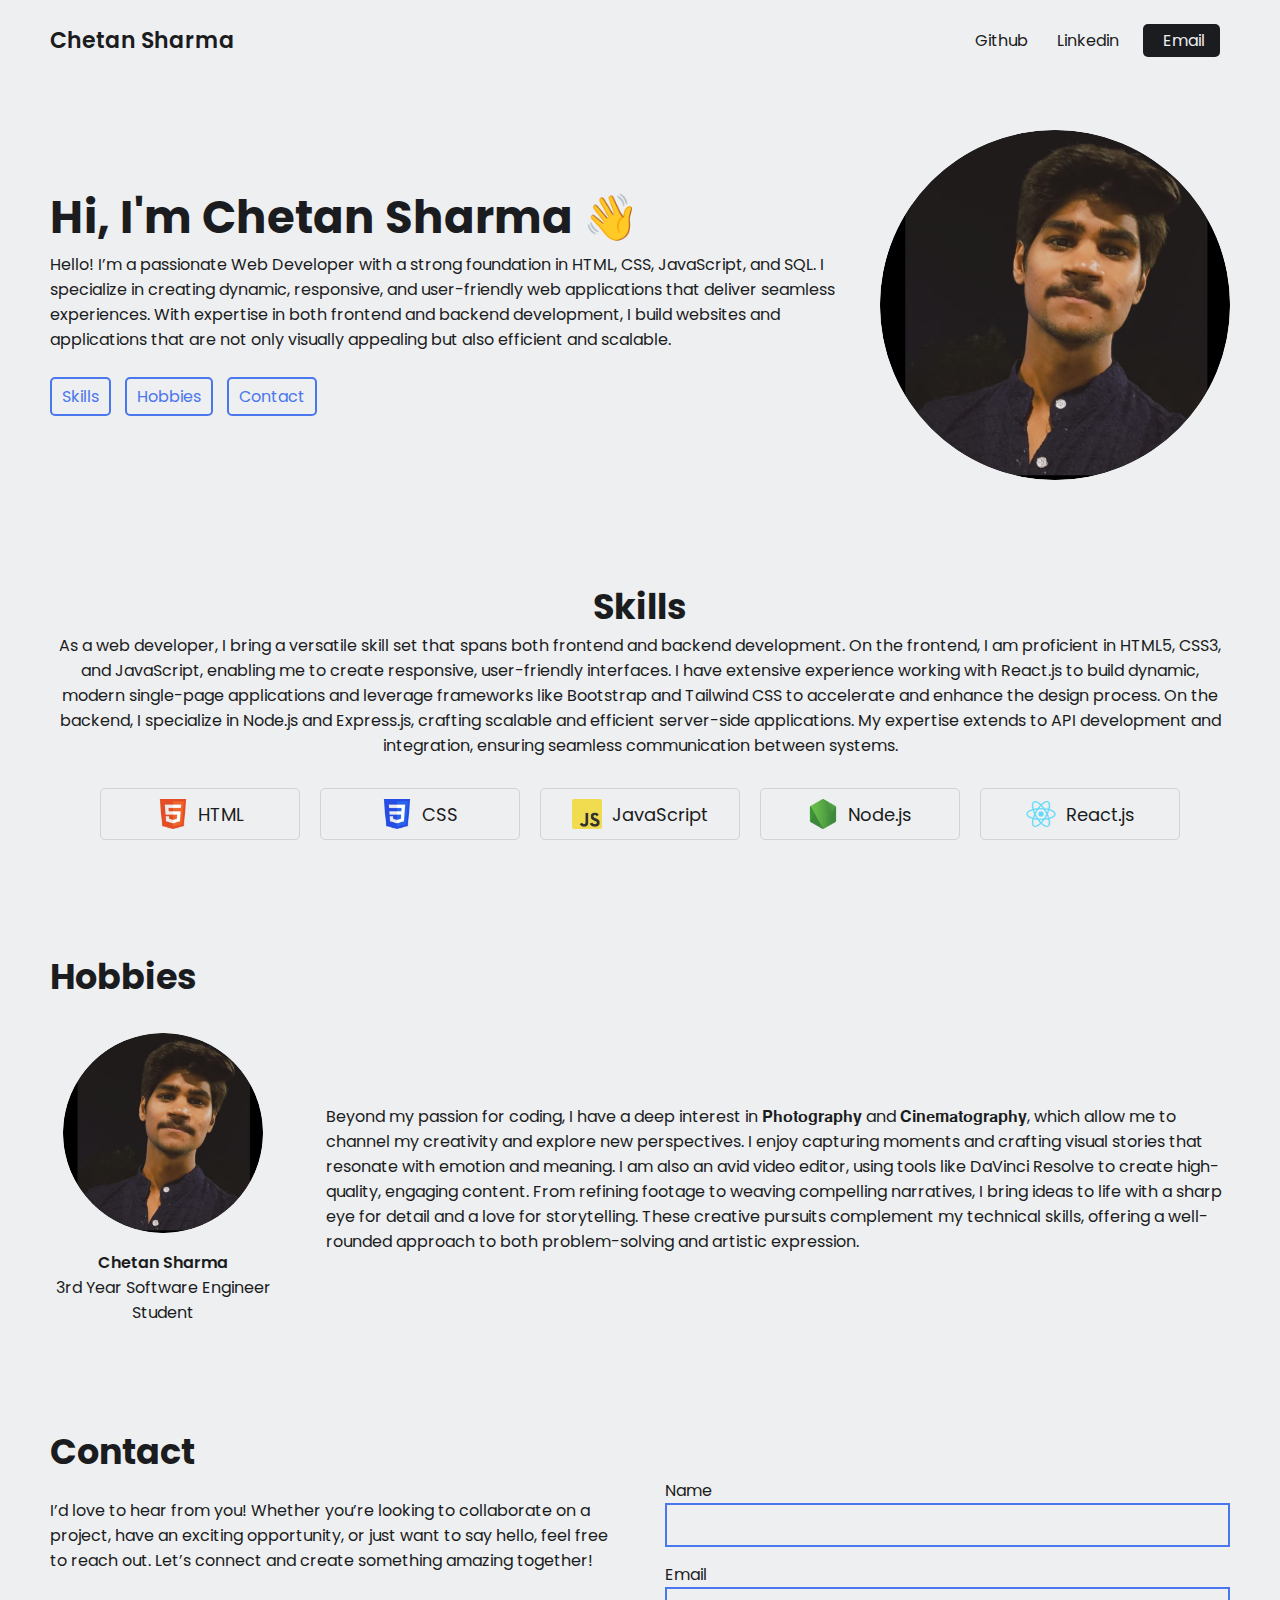
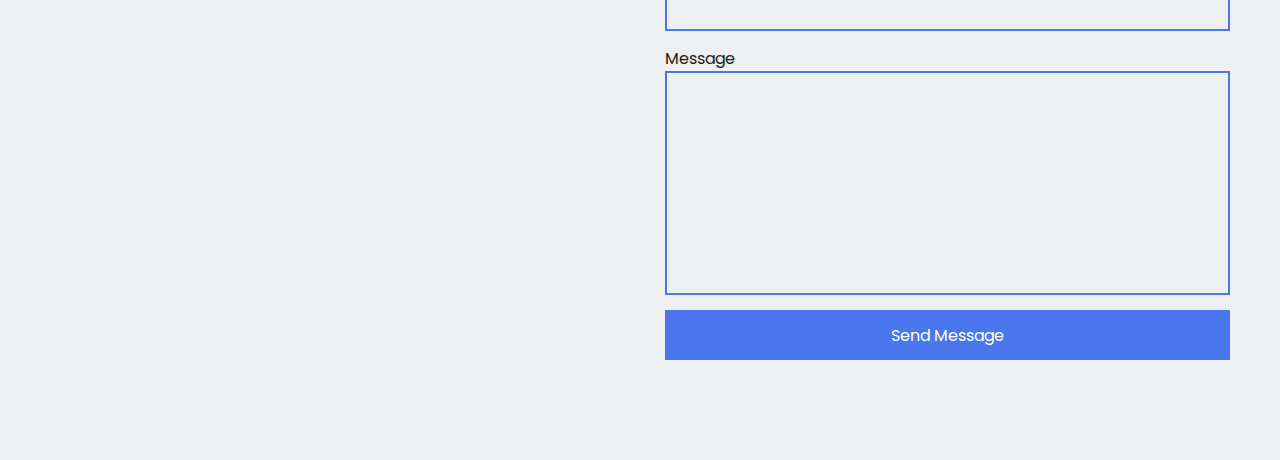
<file: index.html>
<!DOCTYPE html>
<html lang="en">
<head>
  <meta charset="UTF-8">
  <meta http-equiv="X-UA-Compatible" content="IE=edge">
  <meta name="viewport" content="width=device-width, initial-scale=1.0">
  <link href="https://fonts.googleapis.com/css2?family=Poppins:wght@400;600&display=swap" rel="stylesheet">

  <link rel="stylesheet" href="https://cdnjs.cloudflare.com/ajax/libs/font-awesome/6.4.0/css/all.min.css" integrity="sha512-iecdLmaskl7CVkqkXNQ/ZH/XLlvWZOJyj7Yy7tcenmpD1ypASozpmT/E0iPtmFIB46ZmdtAc9eNBvH0H/ZpiBw==" crossorigin="anonymous" referrerpolicy="no-referrer" />

  <link rel="stylesheet" href="style.css">

  <title>Portfolio</title>
</head>
<body>
  <!-- NAVBAR -->
  <nav>
    <div class="left">
      <a href="/">Chetan Sharma</a>
    </div>

    <div class="right">
      <a href="https://github.com/Chetan309" target="_blank" rel="noopener noreferrer">
        <i class="fa-brands fa-github"></i>
        <span>Github</span>
      </a>
      
      <a href="https://www.linkedin.com/in/chetan-sharma-816024283/" target="_blank" rel="noopener noreferrer">
        <i class="fa-brands fa-linkedin"></i>
        <span>Linkedin</span>
      </a>
      
      <a href="mailto:Chetan309044@gmail.com">
        <i class="fa-solid fa-envelope"></i>
        <span>Email</span>
      </a>
    </div>
  </nav>

  <main>
    <!-- SECTION 1: Hero -->
    <section class="hero-section">
      <div class="text">
        <h2>Hi, I'm Chetan Sharma 👋</h2>
        Hello! I’m a passionate Web Developer with a strong foundation in HTML, CSS, JavaScript, and SQL. I specialize in creating dynamic, responsive, and user-friendly web applications that deliver seamless experiences. With expertise in both frontend and backend development, I build websites and applications that are not only visually appealing but also efficient and scalable.         <div class="links">
          <a href="#skills">
            <i class="fa-solid fa-code"></i>
            <span>Skills</span>
          </a>
          
          <a href="#testimony">
            <i class="fa-solid fa-pen"></i>
            <span>Hobbies</span>
          </a>
          
          <a href="#contact">
            <i class="fa-solid fa-envelope"></i>
            <span>Contact</span>
          </a>
        </div>
      </div>

      <div class="headshot">
        <img src="Files/zoom.png" alt="Chetan Sharma">
      </div>
    </section>

    <!-- SECTION 2: Skills -->
    <section id="skills" class="skills-section">
      <h2>Skills</h2>
      <div class="text">
        As a web developer, I bring a versatile skill set that spans both frontend and backend development. On the frontend, I am proficient in HTML5, CSS3, and JavaScript, enabling me to create responsive, user-friendly interfaces. I have extensive experience working with React.js to build dynamic, modern single-page applications and leverage frameworks like Bootstrap and Tailwind CSS to accelerate and enhance the design process.

        On the backend, I specialize in Node.js and Express.js, crafting scalable and efficient server-side applications. My expertise extends to API development and integration, ensuring seamless communication between systems.      </div>

      <div class="cells">
        <div class="cell">
          <img src="Files/html-logo.webp" alt="html logo">
          <span>HTML</span>
        </div>
        
        <div class="cell">
          <img src="Files/css-logo.webp" alt="css logo">
          <span>CSS</span>
        </div>
        
        <div class="cell">
          <img src="Files/javascript-logo.webp" alt="javascript logo">
          <span>JavaScript</span>
        </div>
        
        <div class="cell">
          <img src="Files/node-logo.webp" alt="node logo">
          <span>Node.js</span>
        </div>
        
        <div class="cell">
          <img src="Files/react-logo.webp" alt="react logo">
          <span>React.js</span>
        </div>
      </div>
    </section>

    <!-- SECTION 3: Testimony -->
    <section id="testimony" class="testimony-section">
      <h2>Hobbies</h2>

      <div class="group">
        <div class="person-details">
          <img src="Files/zoom.png">
          <p>Chetan Sharma</p>
          <p>3rd Year Software Engineer Student </p>
        </div>

        <div class="text">
          Beyond my passion for coding, I have a deep interest in 𝐏𝐡𝐨𝐭𝐨𝐠𝐫𝐚𝐩𝐡𝐲 and 𝐂𝐢𝐧𝐞𝐦𝐚𝐭𝐨𝐠𝐫𝐚𝐩𝐡𝐲, which allow me to channel my creativity and explore new perspectives. I enjoy capturing moments and crafting visual stories that resonate with emotion and meaning.

          I am also an avid video editor, using tools like DaVinci Resolve to create high-quality, engaging content. From refining footage to weaving compelling narratives, I bring ideas to life with a sharp eye for detail and a love for storytelling. These creative pursuits complement my technical skills, offering a well-rounded approach to both problem-solving and artistic expression.        </div>
      </div>
    </section>

    <!-- SECTION 4: Contact -->
    <section id="contact" class="contact-section">
      <h2>Contact</h2>

      <div class="group">
        <div class="text">
          I’d love to hear from you! Whether you’re looking to collaborate on a project, have an exciting opportunity, or just want to say hello, feel free to reach out. Let’s connect and create something amazing together!        </div>

        <form>
          <label for="name">Name</label>
          <input type="text" id="name">

          <label for="email">Email</label>
          <input type="email" id="email">

          <label for="message">Message</label>
          <textarea id="message" cols="30" rows="10"></textarea>

          <button type="submit">Send Message</button>
        </form>
      </div>
    </section>
  </main>
</body>
</html>
</file>
<file: style.css>
:root {
  --text-color: #1a1c20;
  --link-color: #4a76ee;
  --background-color: #eeeff1;
}

* {
  margin: 0;
  padding: 0;
  box-sizing: border-box;
}

html {
  scroll-behavior: smooth;
}

body {
  font-family: 'Poppins', sans-serif;
  color: var(--text-color);
  background-color: var(--background-color);
  max-width: 1400px;
  margin: 0 auto;
}

a {
  color: var(--link-color);
  text-decoration: none;
}

/* NAVBAR */
nav {
  display: flex;
  justify-content: space-between;
  align-items: center;

  padding: 0 50px;
  height: 80px;
}

nav .left a {
  color: var(--text-color);
  font-size: 22px;
  font-weight: 600;
}

nav .right a {
  color: var(--text-color);
  margin: 0 10px;
}

nav .right a:last-child {
  color: var(--background-color);
  background-color: var(--text-color);
  padding: 5px 15px;
  border-radius: 5px;
}

nav .right a span {
  margin-left: 5px;
}

/* SECTION 1: Hero */
.hero-section {
  display: flex;
  justify-content: space-between;
  align-items: center;
  padding: 0 50px;
  margin: 50px 0;
  margin-bottom: 100px;
  gap: 40px;
}

.hero-section .text {
  flex: 5;
}

.hero-section .text h2 {
  font-size: 45px;
}

.hero-section .text .links {
  margin-top: 25px;
}

.hero-section .text .links a {
  display: inline-block;
  padding: 5px 10px;
  border: 2px solid var(--link-color);
  border-radius: 5px;
  margin-right: 10px;
  margin-bottom: 10px;
  transition: .1s;
}

.hero-section .text .links a:hover {
  color: var(--text-color);
  border: 2px solid var(--text-color);
}

.hero-section .headshot {
  flex: 2;
  display: flex;
  justify-content: right;
}

.hero-section .headshot img {
  width: 350px;
  border-radius: 50%;
}

/* SECTION 2: Skills */
.skills-section {
  padding: 0 50px;
  margin-bottom: 100px;
}

.skills-section h2 {
  text-align: center;
  font-size: 35px;
}

.skills-section .text {
  text-align: center;
  margin-bottom: 20px;
}

.skills-section .cells {
  display: flex;
  justify-content: center;
  flex-wrap: wrap;
}

.skills-section .cells .cell {
  display: flex;
  justify-content: center;
  align-items: center;
  gap: 10px;

  width: 200px;
  padding: 10px 20px;
  margin: 10px;
  border: 1.5px solid #d3d3d3;
  border-radius: 5px;
}

.skills-section .cells .cell img {
  width: 30px;
  height: 30px;
  object-fit: contain;
  border-radius: 2px;
}

.skills-section .cells .cell span {
  font-size: 18px;
}

/* SECTION 3: Testimony */
.testimony-section {
  padding: 0 50px;
  margin-bottom: 100px;
}

.testimony-section h2 {
  font-size: 35px;
  margin-bottom: 30px;
}

.testimony-section .group {
  display: flex;
  align-items: center;
  gap: 50px;
}

.testimony-section .group .person-details {
  text-align: center;
  flex: 2;
}

.testimony-section .group .person-details img {
  width: 200px;
  aspect-ratio: 1 / 1;
  object-fit: cover;
  border-radius: 50%;
  margin-bottom: 10px;
}

.testimony-section .group .person-details p {
  font-weight: 600;
}

.testimony-section .group .person-details p:last-child {
  font-weight: normal;
}

.testimony-section .group .text {
  flex: 8;
}

/* SECTION 4: Contact */
.contact-section {
  padding: 0 50px;
  margin-bottom: 100px;
}

.contact-section h2 {
  font-size: 35px;
}

.contact-section .group {
  display: flex;
  gap: 50px;
}

.contact-section .group .text {
  flex: 3;
  margin-top: 20px;
}

.contact-section .group form {
  flex: 3;
  display: flex;
  flex-direction: column;
}

.contact-section .group form input,
.contact-section .group form textarea {
  font-family: 'Poppins', sans-serif;
  border: 2px solid var(--link-color);
  background-color: transparent;
  padding: 10px;
  margin-bottom: 15px;
  outline: none;
  resize: none;
}

.contact-section .group form button {
  font-size: 16px;
  font-family: 'Poppins', sans-serif;
  color: #fff;
  background-color: var(--link-color);
  border: none;
  height: 50px;
  cursor: pointer;
  transition: .1s;
}

.contact-section .group form button:hover {
  filter: brightness(.9);
}

@media (max-width: 850px) {
  /* SECTION 1: Hero */
  .hero-section .text h2 {
    font-size: 35px;
  }
}

@media (max-width: 740px) {
  /* SECTION 1: Hero */
  .hero-section {
    flex-direction: column-reverse;
  }

  .hero-section .headshot img {
    width: 300px;
  }

  /* SECTION 3: Testimony */
  .testimony-section {
    text-align: center;
  }

  .testimony-section .group {
    flex-direction: column;
  }

  /* SECTION 4: Contact */
  .contact-section .group {
    flex-direction: column;
  }
}

@media (max-width: 600px) {
  /* NAVBAR */
  nav {
    padding: 0 20px;
  }

  nav .right a {
    font-size: 22px;
  }

  nav .right a:last-child {
    color: var(--text-color);
    background-color: transparent;
    padding: 0;
  }

  nav .right a span {
    display: none;
  }

  /* SECTION 1: Hero */
  .hero-section {
    padding: 0 20px;
  }

  .hero-section .text h2 {
    font-size: 30px;
  }

  /* SECTION 2: Skills */
  .skills-section {
    padding: 0 20px;
  }

  .skills-section .cells .cell span {
    font-size: 16px;
  }

  /* SECTION 3: Testimony */
  .testimony-section {
    padding: 0 20px;
  }

  /* SECTION 4: Contact */
  .contact-section {
    padding: 0 20px;
  }
}
</file>
